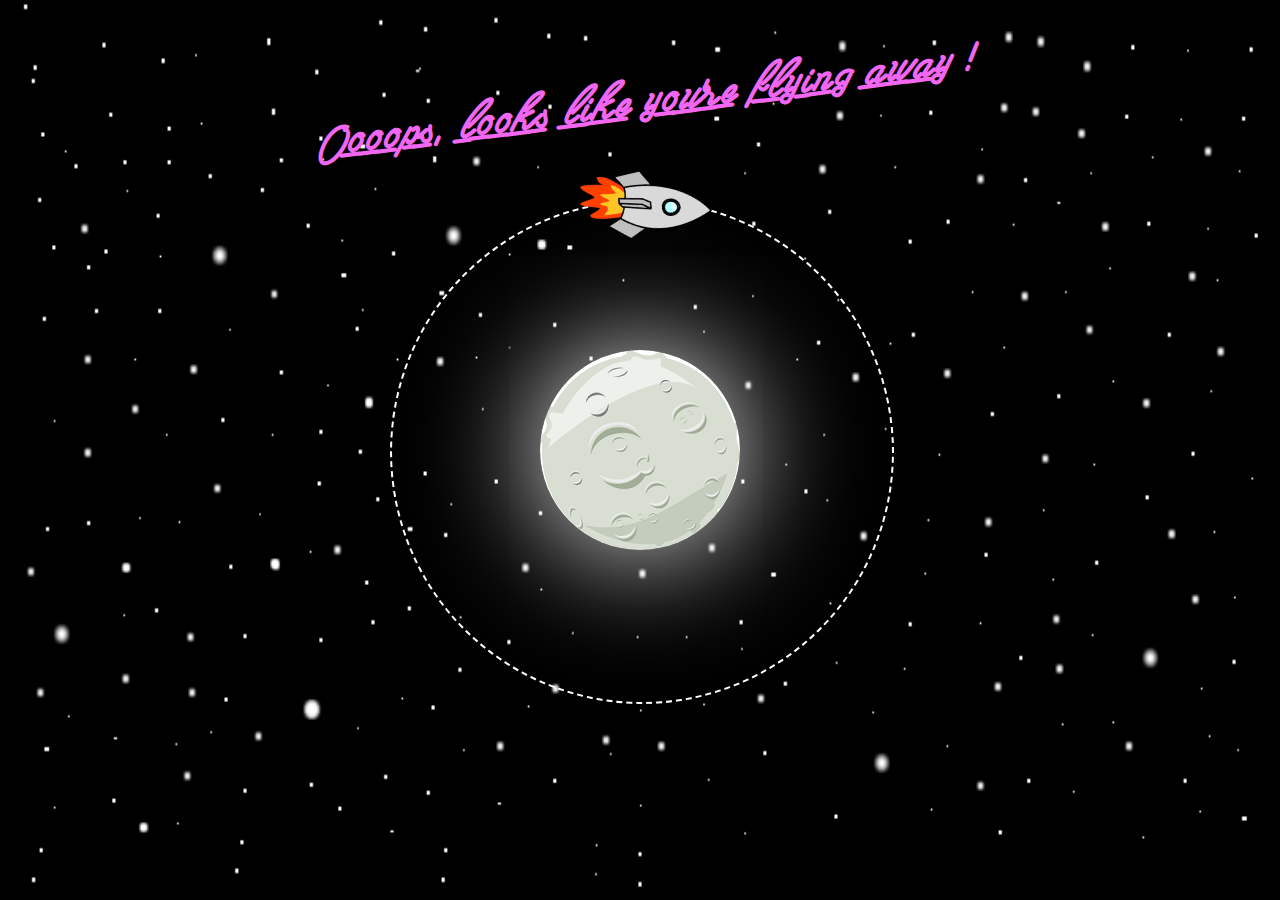
<file: index.html>
<html>
    <head>
		<title>Oops, you got away...</title>
        <link rel="stylesheet" href="CSS/style.css" />
    </head>
    
    <body>
	
    <div id="oops">
		<center><h1>Oooops, looks like you're flying away !</h1></center>
	</div>
	
    
	<img id="moon" src="Images/moon.png">
	<div id="rocket-orbit">
		<img id="rocket" src="Images/rocket.png">
	</div>
    </body>
</html>
</file>
<file: CSS/style.css>
html, body {

    background-image: url("../Images/space.gif");
	background-size: 100% 100%;
	
}

@font-face{

	font-family: Neon;
    src: url(../Fonts/neon.ttf);
	font-weight: normal;
	font-style: normal;
	
}

#oops{

	margin-top:75px;
	font-family:Neon;
	font-size:24px;
	color:#F267F2;
	-ms-transform: rotate(-12.5deg); /* IE 9 */
    -webkit-transform: rotate(-12.5deg); /* Chrome, Safari, Opera */
    transform: rotate(-7.5deg);
	
}

#moon {

    position: absolute;
    top: 50%;
    left: 50%;

    height: 200px;
    width: 200px;
    margin-top: -100px; 
    margin-left: -100px;

    border-radius: 50%;
    box-shadow: 0px 0px 128px white;
	
}

#rocket {

    position: absolute;
    top: 0;
    left: 50%;
    
	height: 100px;
    width: 100px;
    margin-left: -50px;
    margin-top: -50px;
	
    -ms-transform: rotate(142deg); /* IE 9 */
    -webkit-transform: rotate(142deg); /* Chrome, Safari, Opera */
    transform: rotate(142deg);
	
}

#rocket-orbit {

    position: absolute;
    top: 50%;
    left: 50%;

    width: 500px;
    height: 500px;
    margin-top: -250px;
    margin-left: -250px;

    border-width: 2px;
    border-style: dashed;
    border-color: white;
    border-radius: 50%;
    
    -webkit-animation: spin-right 10s linear infinite;
     -moz-animation: spin-right 10s linear infinite;
      -ms-animation: spin-right 10s linear infinite;
       -o-animation: spin-right 10s linear infinite;
          animation: spin-right 10s linear infinite;
		  
}


@-webkit-keyframes spin-right {

  100% {
    -webkit-transform: rotate(360deg);
       -moz-transform: rotate(360deg);
        -ms-transform: rotate(360deg);
         -o-transform: rotate(360deg);
            transform: rotate(360deg);
			
  }
}

@keyframes spin-right {

  100% {
    -webkit-transform: rotate(360deg);
       -moz-transform: rotate(360deg);
        -ms-transform: rotate(360deg);
         -o-transform: rotate(360deg);
            transform: rotate(360deg);
			
  }
}
</file>
